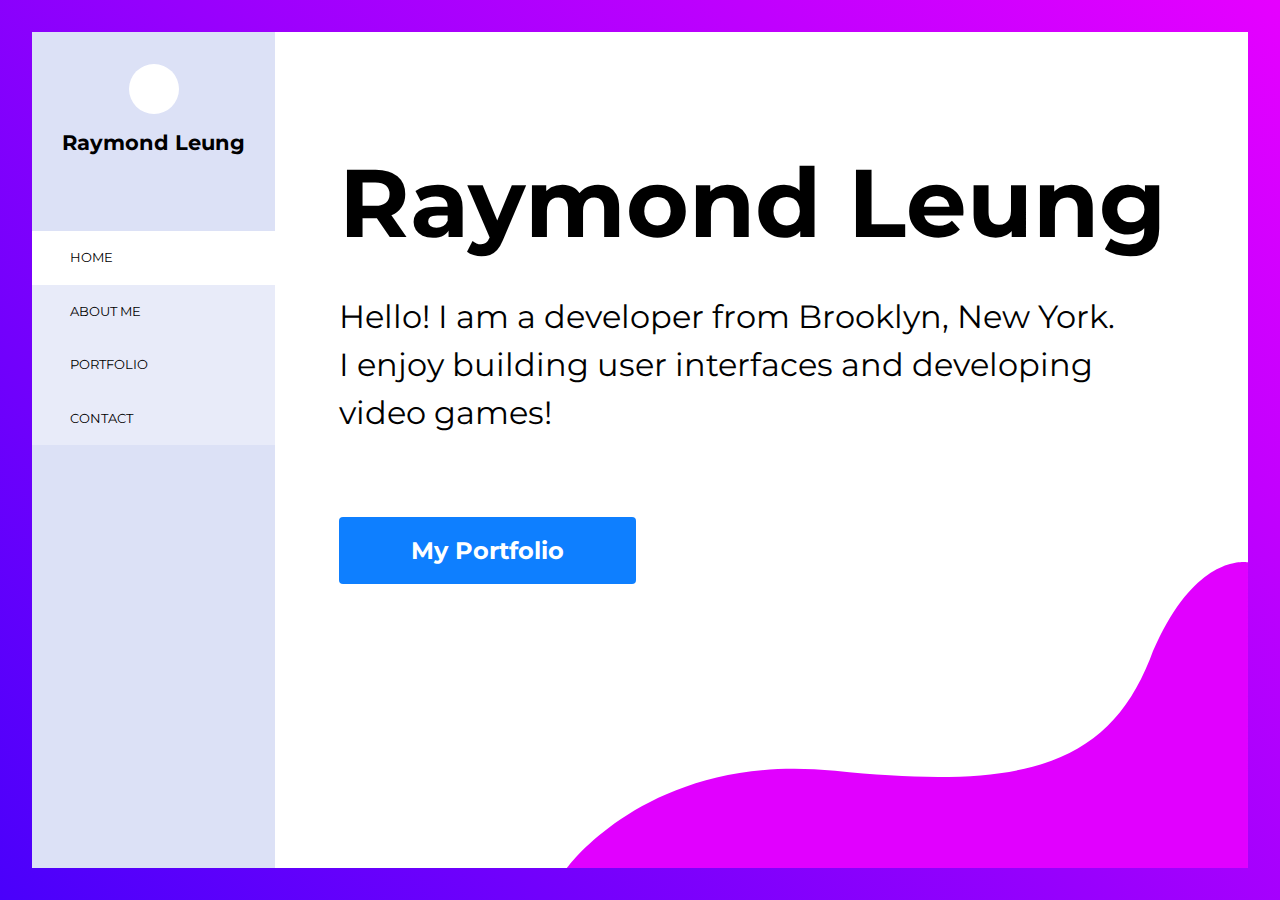
<file: index.html>
<!DOCTYPE html>
<html lang="en">
    <head>
        <meta charset="UTF-8">
        <meta name="viewport" content="width=device-width, initial-scale=1.0">
        <meta http-equiv="X-UA-Compatible" content="ie=edge">
        <link rel="stylesheet" href="css/main.css">
        <title>Raymond Leung Portfolio</title>
    </head>
    <body>
        <aside>
            <figure>
                <div id="avatar"></div>
                <figcaption>Raymond Leung</figcaption>
            </figure>
            <img src="images/menu.svg">
            <nav>
                <ul>
                    <li id="default"><a href="#">Home</a></li>
                    <li><a href="#">About Me</a></li>
                    <li><a href="#">Portfolio</a></li>
                    <li><a href="#">Contact</a></li>
                </ul>
            </nav>
        </aside>
        <main>
            <h1>Raymond Leung</h1>
            <p>Hello! I am a developer from Brooklyn, New York. </br />I enjoy building user interfaces and developing video games!</p>

            <a href="#" class="cta">My Portfolio</a>
        </main>


        <script src="javascript/index.js"></script>
    </body>
</html>
</file>
<file: css/main.css>
@import url('https://fonts.googleapis.com/css?family=Montserrat:400,700');

body, html {
    height: calc(100% - 2em);
    margin: 0;
    font-family: 'Montserrat';
}

body {
        /* Permalink - use to edit and share this gradient: http://colorzilla.com/gradient-editor/#4a00fb+0,e600ff+100 */
    background: #4a00fb; /* Old browsers */
    background: -moz-linear-gradient(45deg, #4a00fb 0%, #e600ff 100%); /* FF3.6-15 */
    background: -webkit-linear-gradient(45deg, #4a00fb 0%,#e600ff 100%); /* Chrome10-25,Safari5.1-6 */
    background: linear-gradient(45deg, #4a00fb 0%,#e600ff 100%); /* W3C, IE10+, FF16+, Chrome26+, Opera12+, Safari7+ */
    filter: progid:DXImageTransform.Microsoft.gradient( startColorstr='#4a00fb', endColorstr='#e600ff',GradientType=1 ); /* IE6-9 fallback on horizontal gradient */
    background-repeat: no-repeat;
    background-attachment: fixed;
}

aside {
    color: #fff;
    display: grid;
    grid-template-columns: auto 40px;
    padding: 2em;
}

img {
    width: 40px;
    cursor: pointer;
}

figure {
    margin: 0;
}

figcaption {
    font-size: 1.3em;
    font-weight: bold;
}

nav {
    background: #fff;
}

.active {
    position: absolute;
    display: block;
    background: #fff;
    width: 50%;
    left: 0;
    top: 0;
    height: 100%;
}

ul {
    display: none;
    list-style-type: none;
    margin: 0;
    padding: 0;
}

ul li a {
    text-decoration: none;
    text-transform: uppercase;
    font-size: .8em;
    display: block;
    padding: 1.5em 3em;
    background-color: rgba(255,255,255,.35);
    color: #000;
}

main {
    background: #fff;
    padding: 1em 1.4em;
}

h1 {
    margin: 0;
}

p {
    font-size: 1.1em;
    line-height: 1.5em;
}

.cta {
    display: block;
    color: #fff;
    background: #0E7FFF;
    text-decoration: none;
    padding: 8px 50px;
    font-size: 1.2em;
    text-align: center;
    font-weight: bold;
    border-radius: 4px;
    margin: 2em 0;
}

@media only screen and (min-width: 768px) {

    body {
        display: grid;
        grid-template-columns: 20% auto;
        padding: 2em;
    }

    img {
        display: none;
    }

    aside {
        background: #DCE1F6;
        grid-template-columns: auto;
        grid-template-rows: 20% auto;
        padding: 0;
    }

    main {
        padding: 4em;
        background: white url('../images/bg.svg') no-repeat bottom right;
        background-size: 70%;
    }

    #avatar {
        border-radius: 50%;
        background: #fff;
        width: 50px;
        height: 50px;
        margin: 2em auto 1em auto;
    }

    figcaption {
        text-align: center;
        color: #000;
    }

    ul {
        display: block;
        margin-top: 2em;
        position: relative !important;
        background: none !important;
        width: 100% !important;
    }
    
    ul #default{
        background-color: #fff;
    }
    ul li a:hover {
        background-color: #fff;
    }

    nav {
        background: none;
    }

    .cta {
        display: inline-block;
        font-size: 1.5em;
        padding: .8em 3em;
    }

    h1 {
        font-size: 6em;
        margin-top: 0.5em;
    }

    p {
        font-size: 2em;
    }

}
</file>
